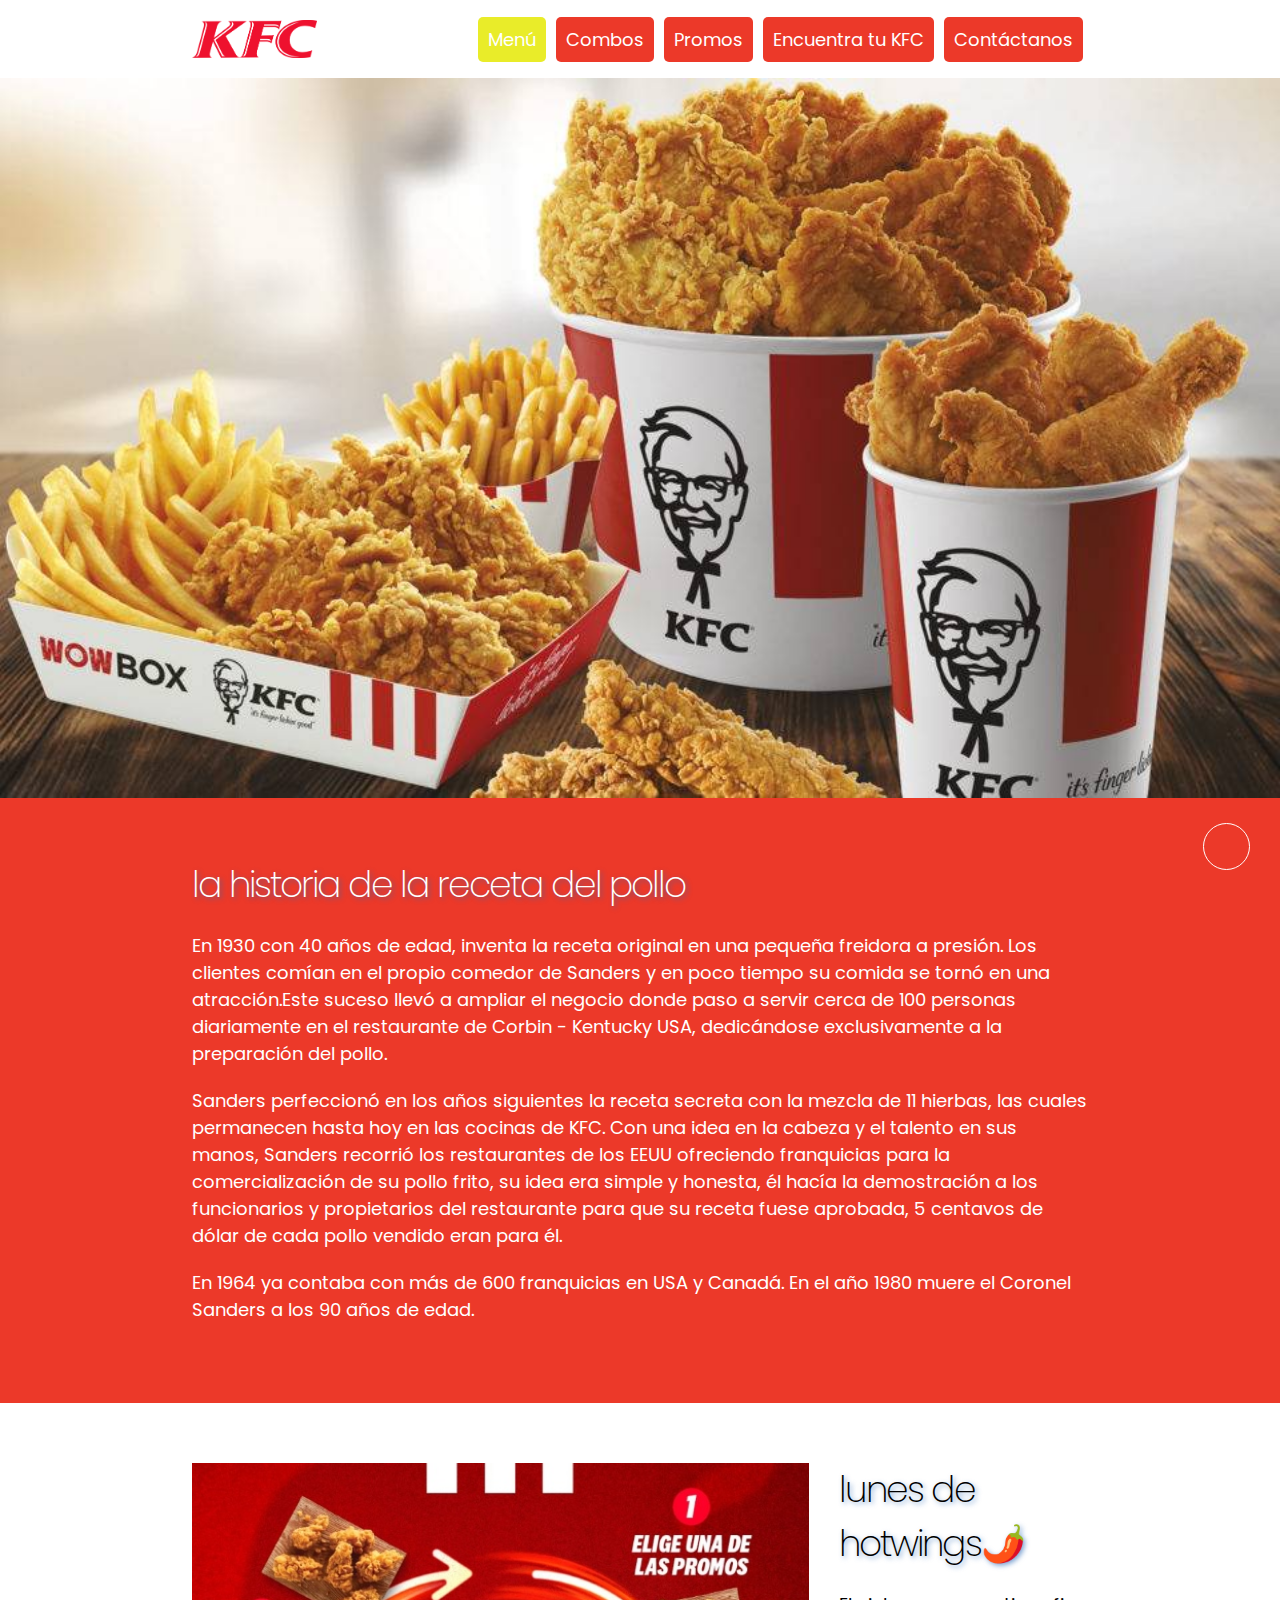
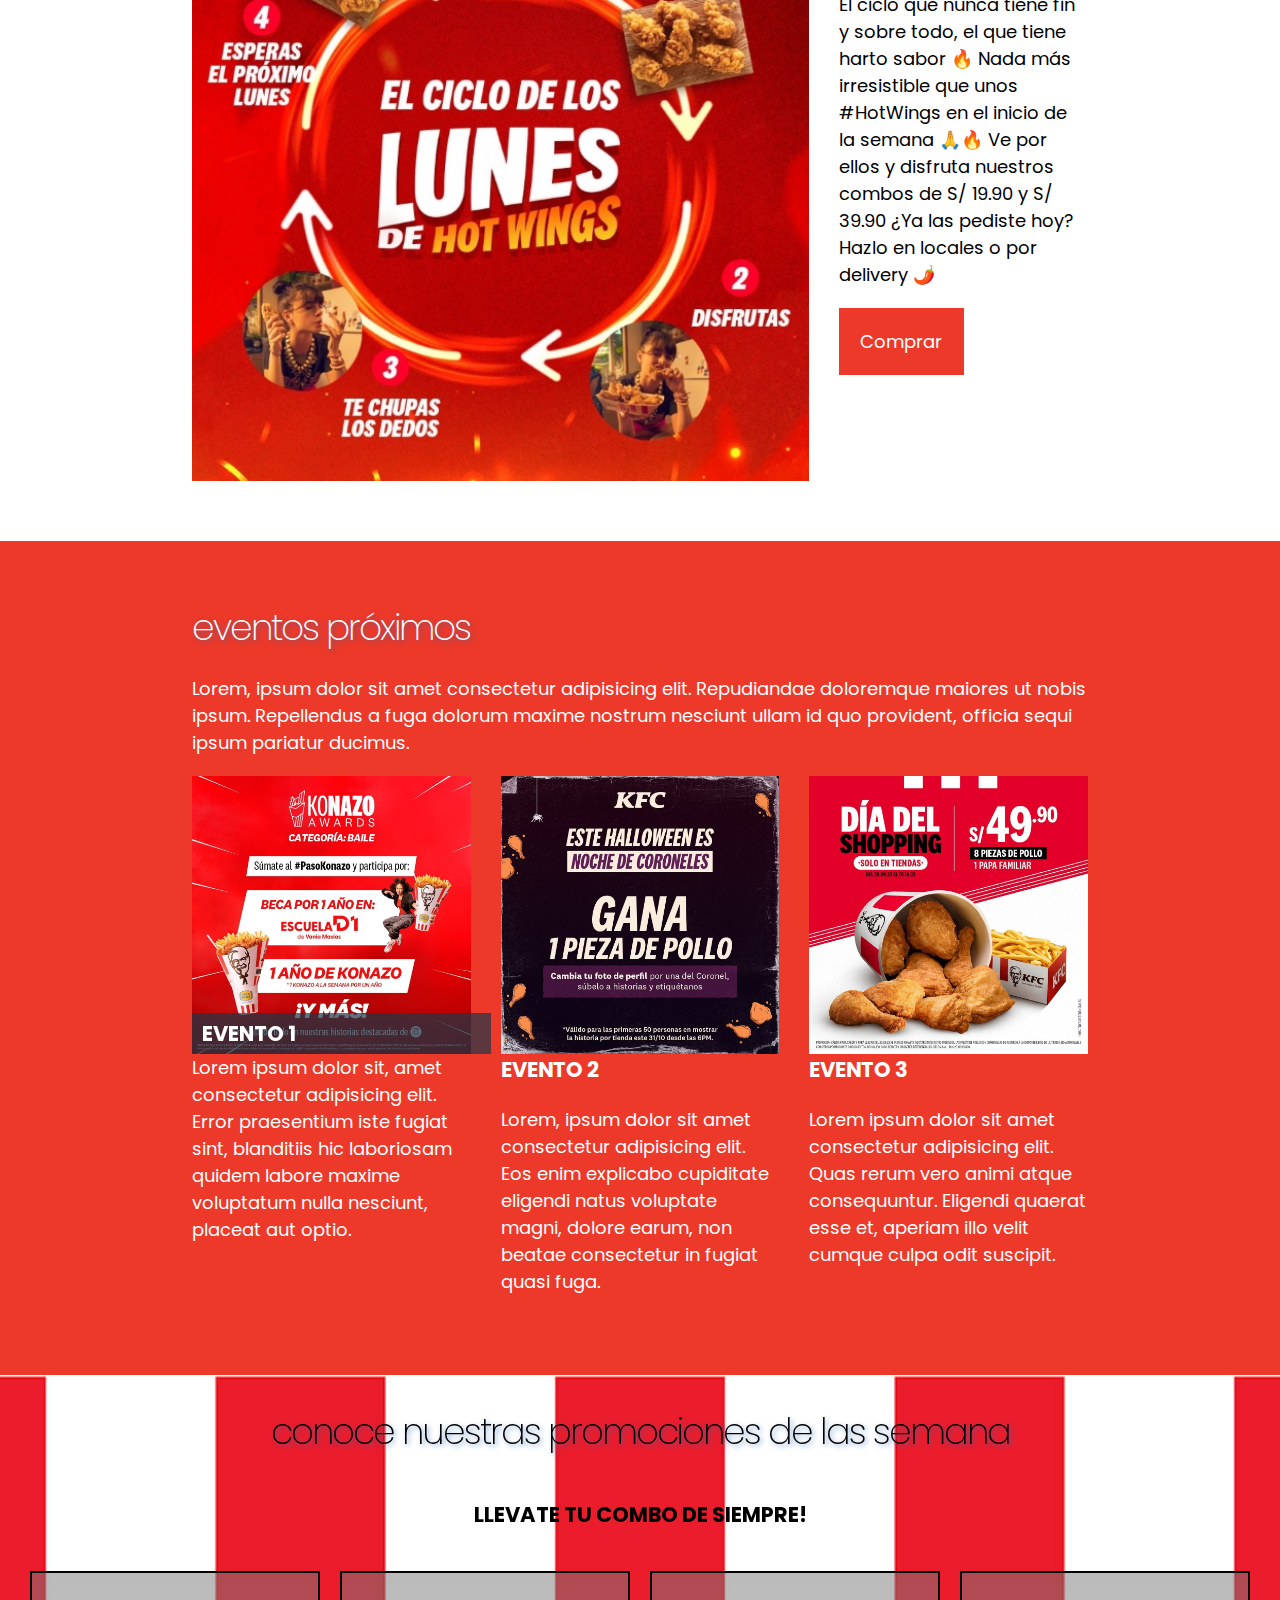
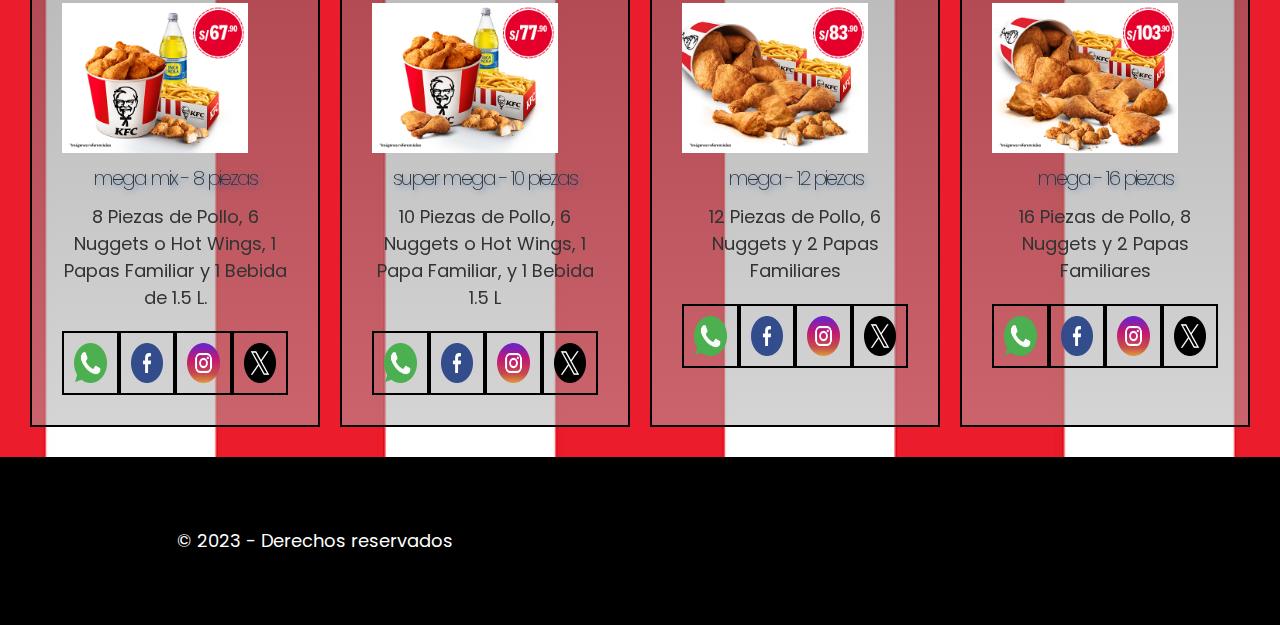
<file: index.html>
<!DOCTYPE html>
<html lang="es">
<head>
    <meta charset="UTF-8">

    <meta name="viewport" content="width=device-width, initial-scale=1.0">

    <title>KFC</title>

   <link rel="shortcut icon" href="imagenes/favicon.ico" type="image/x-icon"> 

    <link rel="stylesheet" href="estilos.css">

    <link rel="stylesheet" href="https://cdnjs.cloudflare.com/ajax/libs/font-awesome/6.4.2/css/all.min.css" integrity="sha512-z3gLpd7yknf1YoNbCzqRKc4qyor8gaKU1qmn+CShxbuBusANI9QpRohGBreCFkKxLhei6S9CQXFEbbKuqLg0DA==" crossorigin="anonymous" referrerpolicy="no-referrer" />
</head>
<body>
    <header id="cabecera" class="espaciado">
        <div class="contenedor">
            <nav class="nav-bar">
                <div class="nav-logo">
                    <a href="index.html">
                        <img src="imagenes/KFCL-OGO.png" class="ajustar-ancho">
                    </a>                    
                </div> 

                <ul class="nav-menu">
                    <li>
                        <a href="index.html" class="nav-menu-link pagina-actual">Menú</a>
                    </li>

                    <li>
                        <a href="combos.html" class="nav-menu-link">Combos</a>
                    </li>

                    <li>
                        <a href="promos.html" class="nav-menu-link">Promos</a>
                    </li>

                    <li>
                        <a href="encuentratukfc.html" class="nav-menu-link">Encuentra tu KFC</a>
                    </li>

                    <li>
                        <a href="contactanos.html" class="nav-menu-link">Contáctanos</a>
                    </li>
                </ul> 
            </nav> 
        </div> 
    </header> 

    <section id="banner">
        <img src="imagenes/banner.jpg" class="ajustar-ancho">
    </section>

    <section id="nosotros" class="espaciado">
        <div class="contenedor">
            <h2>La historia de la receta del pollo</h2>
            <p>En 1930 con 40 años de edad, inventa la receta original en una pequeña freidora a presión. Los clientes comían en el propio comedor de Sanders y en poco tiempo su comida se tornó en una atracción.Este suceso llevó a ampliar el negocio donde paso a servir cerca de 100 personas diariamente en el restaurante de Corbin - Kentucky USA, dedicándose exclusivamente a la preparación del pollo.</p>
            <p>Sanders perfeccionó en los años siguientes la receta secreta con la mezcla de 11 hierbas, las cuales permanecen hasta hoy en las cocinas de KFC. Con una idea en la cabeza y el talento en sus manos, Sanders recorrió los restaurantes de los EEUU ofreciendo franquicias para la comercialización de su pollo frito, su idea era simple y honesta, él hacía la demostración a los funcionarios y propietarios del restaurante para que su receta fuese aprobada, 5 centavos de dólar de cada pollo vendido eran para él.</p>
            <p>En 1964 ya contaba con más de 600 franquicias en USA y Canadá. En el año 1980 muere el Coronel Sanders a los 90 años de edad.</p>
        </div>
    </section>

    <section id="Lunes-de-hotwings" class="espaciado">
        <div class="contenedor">
            <div class="fila">
                <div class="columna columna66">
                    <img src="imagenes/Lunes-de-hotwings.jpg" class="ajustar-ancho">
                </div>
                <div class="columna">
                    <h2>Lunes de HOTWINGS🌶️</h2>
                    <p>El ciclo que nunca tiene fin y sobre todo, el que tiene harto sabor 🔥 Nada más irresistible que unos #HotWings en el inicio de la semana 🙏🔥 Ve por ellos y disfruta nuestros combos de S/ 19.90 y S/ 39.90 ¿Ya las pediste hoy? Hazlo en locales o por delivery 🌶️</p>

                    <div class="boton">
                        Comprar 
                    </div>
                </div>
            </div>
        </div>
    </section>

    <section id="eventos" class="espaciado">
        <div class="contenedor">
            <h2>Eventos próximos</h2>
            <p>Lorem, ipsum dolor sit amet consectetur adipisicing elit. Repudiandae doloremque maiores ut nobis ipsum. Repellendus a fuga dolorum maxime nostrum nesciunt ullam id quo provident, officia sequi ipsum pariatur ducimus.</p>
            <div class="fila">
                <div class="columna">
                    <div class="eventos-foto">
                        <img src="imagenes/evento1.jpg" class="ajustar-ancho">
                        <div class="eventos-foto-titulo">
                            <h3>Evento 1</h3>
                        </div>
                    </div>
                    <p>Lorem ipsum dolor sit, amet consectetur adipisicing elit. Error praesentium iste fugiat sint, blanditiis hic laboriosam quidem labore maxime voluptatum nulla nesciunt, placeat aut optio.</p>
                </div>

                <div class="columna">
                    <img src="imagenes/evento2.jpg" class="ajustar-ancho">
                    <h3>Evento 2</h3>
                    <p>Lorem, ipsum dolor sit amet consectetur adipisicing elit. Eos enim explicabo cupiditate eligendi natus voluptate magni, dolore earum, non beatae consectetur in fugiat quasi fuga.</p>
                </div>

                <div class="columna">
                    <img src="imagenes/evento3.jpg" class="ajustar-ancho">
                    <h3>Evento 3</h3>
                    <p>Lorem ipsum dolor sit amet consectetur adipisicing elit. Quas rerum vero animi atque consequuntur. Eligendi quaerat esse et, aperiam illo velit cumque culpa odit suscipit.</p>
                </div>
            </div>
        </div>
    </section>

    <section class="megacombos">
        <div class="section-title">
            <h2>Conoce nuestras promociones de las semana</h2>
        </div>
        <div class="section-title">
            <h3>Llevate tu combo de siempre!</h3>
        </div>
        <div class="image-boxes">
            <div class="box">
                <div class="inner-box">
                    <img src="imagenes/mega_mix_8.jpg">
                    <h2>Mega Mix - 8 piezas</h2>
                    <p>8 Piezas de Pollo, 6 Nuggets o Hot Wings, 1 Papas Familiar y 1 Bebida de 1.5 L.</p>
                    <div class="social-icons">
                        <div class="social-icon">
                            <a href="#" target="_blank">
                                <img src="imagenes/whatsapp.png" alt="WhatsApp">
                            </a>
                        </div>
                        <div class="social-icon">
                            <a href="#" target="_blank">
                                <img src="imagenes/facebook.png" alt="Facebook">
                            </a>
                        </div>
                        <div class="social-icon">
                            <a href="#" target="_blank">
                                <img src="imagenes/instagram.png" alt="Instagram">
                            </a>
                        </div>
                        <div class="social-icon">
                            <a href="#" target="_blank">
                                <img src="imagenes/twitter.png" alt="Twitter">
                            </a>
                        </div>
                    </div>
                </div>
                
            </div>

            <div class="box">
                <div class="inner-box">
                    <img src="imagenes/super_mega10.jpg">
                    <h2>Super Mega - 10 piezas</h2>
                    <p>10 Piezas de Pollo, 6 Nuggets o Hot Wings, 1 Papa Familiar, y 1 Bebida 1.5 L</p>
                    <div class="social-icons">
                        <div class="social-icon">
                            <a href="#" target="_blank">
                                <img src="imagenes/whatsapp.png" alt="WhatsApp">
                            </a>
                        </div>
                        <div class="social-icon">
                            <a href="#" target="_blank">
                                <img src="imagenes/facebook.png" alt="Facebook">
                            </a>
                        </div>
                        <div class="social-icon">
                            <a href="#" target="_blank">
                                <img src="imagenes/instagram.png" alt="Instagram">
                            </a>
                        </div>
                        <div class="social-icon">
                            <a href="#" target="_blank">
                                <img src="imagenes/twitter.png" alt="Twitter">
                            </a>
                        </div>
                    </div>
                </div>
            </div>
            <div class="box">
                <div class="inner-box">
                    <img src="imagenes/mega_12.jpg">
                    <h2>Mega - 12 piezas</h2>
                    <p>12 Piezas de Pollo, 6 Nuggets y 2 Papas Familiares</p>
                    <div class="social-icons">
                        <div class="social-icon">
                            <a href="#" target="_blank">
                                <img src="imagenes/whatsapp.png" alt="WhatsApp">
                            </a>
                        </div>
                        <div class="social-icon">
                            <a href="#" target="_blank">
                                <img src="imagenes/facebook.png" alt="Facebook">
                            </a>
                        </div>
                        <div class="social-icon">
                            <a href="#" target="_blank">
                                <img src="imagenes/instagram.png" alt="Instagram">
                            </a>
                        </div>
                        <div class="social-icon">
                            <a href="#" target="_blank">
                                <img src="imagenes/twitter.png" alt="Twitter">
                            </a>
                        </div>
                    </div>
                </div>
            </div>

            <div class="box">
                <div class="inner-box">
                    <img src="imagenes/mega_16.jpg">
                    <h2>Mega - 16 piezas</h2>
                    <p>16 Piezas de Pollo, 8 Nuggets y 2 Papas Familiares</p>
                    <div class="social-icons">
                        <div class="social-icon">
                            <a href="#" target="_blank">
                                <img src="imagenes/whatsapp.png" alt="WhatsApp">
                            </a>
                        </div>
                        <div class="social-icon">
                            <a href="#" target="_blank">
                                <img src="imagenes/facebook.png" alt="Facebook">
                            </a>
                        </div>
                        <div class="social-icon">
                            <a href="#" target="_blank">
                                <img src="imagenes/instagram.png" alt="Instagram">
                            </a>
                        </div>
                        <div class="social-icon">
                            <a href="#" target="_blank">
                                <img src="imagenes/twitter.png" alt="Twitter">
                            </a>
                        </div>
                    </div>
                </div>
            </div>
        </div>
    </section>

    <footer id="pie" class="espaciado">
        <div class="contenedor">
            <div class="fila">
                <div>
                    &copy; 2023 - Derechos reservados
                </div>

                <div>
                    <a href="https://twitter.com/isil_pe" target="_blank" title="Síguenos en x-Twitter">
                        <i class="fa-brands fa-x-twitter"></i>
                    </a>
                    
                    <a href="https://www.facebook.com/ISILpe" target="_blank" title="Síguenos en Facebook">
                        <i class="fa-brands fa-facebook"></i>
                    </a>

                    <a href="https://www.instagram.com/isil_pe" target="_blank" title="Síguenos en Instagram">
                        <i class="fa-brands fa-instagram"></i>
                    </a>                                    
                </div>
            </div>
        </div>
    </footer>

    <a href="#" class="scroll-ir-arriba">
        <i class="fa-solid fa-angle-up"></i>
    </a>
</body>
</html>
</file>
<file: estilos.css>
/* Enlaza el CSS con una fuente externa de Google Fonts */
@import url('https://fonts.googleapis.com/css2?family=Poppins:ital,wght@0,100;0,200;0,300;0,400;0,500;0,600;0,700;0,800;0,900;1,100;1,200;1,300;1,400;1,500;1,600;1,700;1,800;1,900&display=swap');


/* Zona de variables CSS */
:root {
    /* Paleta de colores */
    --color1: #ec3929;
    --color2: #e9ec29;
    --color3: #c8d4e2;
    --color4: #FFFFFF;
    --color5: #000000;
    --color6: #2a69b8;

    /* Fuentes */
    --fuente1: 'Poppins';
    --fuente2: sans-serif;
}

/* 1) Selector de estilos universal de elementos  */
* {
    margin: 0;
    padding: 0;
}

/* 2) Selector de estilo de tipo HTML */

html {
    scroll-behavior: smooth; /* Suavizar el desplamiento del scroll en la ventana */
}

body {
    font-family: var(--fuente1), var(--fuente2);
    font-size: 18px;
    line-height: 1.5;
}

h1 {
    font-size: 50px;
    font-weight: bold;
}

h2 {
    font-size: 36px;
    text-shadow: 2px 2px 5px rgba(42,105,184,0.6);
    font-weight: 200;
    text-transform: lowercase;
    letter-spacing: -2px;
}

h3 {
    text-transform: uppercase;
}

p, h1, h2, h3 {
    margin-bottom: 20px;
}

img {
    display: block;
}

a {
    color: var(--color4);
    text-decoration: none; /* Quita el subrayado*/
}

/* 3) Selector de estilo de tipo ID */
#cabecera {
   background-color: var(--color4); 
   color: var(--color1);

   padding-top: 20px;
   padding-bottom: 20px;

   /* Aplicando posicionamiento pegajoso */
   position: sticky;
   top: 0px;
}

#nosotros {
    background-color: var(--color1);
    color: var(--color4);
}

#Lunes-de-hotmins image {
    box-shadow: 0 15px 20px 0 rgba(32, 54, 70, 0.5);
}



#eventos {
    background-color: var(--color1);
    color: var(--color4);
}

#alumnos .columna {
    border: var(--color1) 1px solid;
    margin-left: 5px;
    margin-right: 5px;
    padding-top: 15px;
    border-radius: 10px;
}

#alumnos img {
    /* box-shadow: 11px -11px 17px 0px rgba(0,0,0,0.75);
    -webkit-box-shadow: 11px -11px 17px 0px rgba(0,0,0,0.75);
    -moz-box-shadow: 11px -11px 17px 0px rgba(0,0,0,0.75); */

    border-radius: 50%;
    -webkit-border-radius: 50%;
    -moz-border-radius: 50%;

    margin-bottom: 20px;
}

#pie {
    background-color: var(--color5);
    color: var(--color4);
}


#pie .fila {
    justify-content: space-between;
    align-items: center;
}

#pie i {
    font-size: 32px;
    margin-left: 5px;
    margin-right: 5px;
}



/* 4) Selector de estilo de tipo CLASS */
.espaciado {
    padding-top: 60px;
    padding-bottom: 60px;
}

.contenedor {
    max-width: 70%;
    margin-left: auto;
    margin-right: auto;
}

.fila {
    display: flex;  /* Activa Flexbox */
    flex-direction: row;

    margin-left: -15px;
    margin-right: -15px;
}

.columna {
    /* Establecer el mismo ancho para cada caja */
    flex-basis: 0;
    flex-grow: 1;

    /* Espaciado entre columnas */
    padding-left: 15px;
    padding-right: 15px;
}

.columna25 {
    flex-basis: 25%;
    max-width: 25%;
}

.columna33 {
    flex-basis: 33.33%;
    max-width: 33.33%;
}

.columna50 {
    flex-basis: 50%;
    max-width: 50%;
}

.columna66 {
    flex-basis: 66.66%;
    max-width: 66.66%;
}

.columna75 {
    flex-basis: 75%;
    max-width: 75%;
}

.ajustar-ancho {
    width: 100%;
    height: auto;
}


.boton {
    background-color: var(--color1);
    color: var(--color4);
    padding-top: 20px;
    padding-bottom: 20px;
    width: 50%;
    text-align: center;
}

.texto-enorme {
    font-size: 50px;
}

.texto-resaltado {
    color: var(--color4);
    font-weight: 900;
    text-shadow: 2px 2px 5px var(--color5);
}

/* Estilos para formatear los elementos de la barra de menú */

.nav-logo {
    width: 125px;
}

.nav-menu-link {
    background-color: var(--color1);
    color: var(--color4);
    margin: 5px;
    padding: 10px;
    border-radius: 5px;

    transition: all 0.5s ease-in-out;
}

.nav-menu-link:hover {
    background-color: var(--color2);
    box-shadow: -3px 3px 15px var(--color5);
}

.nav-bar {
    display: flex;
    flex-direction: row;

    justify-content: space-between;
    align-items: center;
}

.nav-menu {
    list-style-type: none; /* Quita la viñeta */

    display: flex;
    flex-direction: row;
}


.scroll-ir-arriba {
    /* Decorar el botón */
    background-color: var(--color1);
    color: var(--color4);
    border: var(--color4) 1px solid;

    /* Tamaño del botón */
    width: 45px;
    height: 45px;

    /* Posicionar el botón */
    position: fixed;
    bottom: 30px;
    right: 30px;

    /* Centrar el icono con flexbox */
    display: flex;
    justify-content: center;
    align-items: center;
    border-radius: 50%;

    transition: all 0.5s ease-in-out;
}

.scroll-ir-arriba:hover {
    background-color: var(--color2);
    box-shadow: -3px 3px 15px var(--color5);
    transform: scale(110%) translateY(-5px);
}


.pagina-actual {
    background-color: var(--color2);
    color: var(--color4);
}

.eventos-foto {
    /* Caja padre */
    position: relative;
}

.eventos-foto-titulo {
    /* Caja hijo */
    position: absolute;
    background-color: rgba(32, 54, 70, 0.7);
    padding: 5px 10px;
    width: 100%;
    bottom: 0px;
    left: calc(50% - var(--width) / 2);
}

.eventos-foto-titulo h3 {
    margin:0px;
}

.megacombos {
    position: relative;
    background-image: url('imagenes/section2.png');
    background-size: cover;
    background-position: center;
    background-repeat: no-repeat;
    display: flex;
    flex-direction: column;
    align-items: center;
    padding: 20px;
}

.section-title {
    text-align: center;
    padding: 10px;
    font-style: bold;
    color: black;
}

.image-boxes {
    display: flex; /* Los cuadros de imágenes estarán en una fila */
    justify-content: space-around; /* Espacio entre los cuadros */
    width: 100%; /* Ancho completo para ocupar la fila completa */
}

.box {
    border: 2px solid #000;
    width: 400px;
    padding: 10px;
    margin: 10px;
    text-align: center;
    display: flex;
    flex-direction: column;
    align-items: center;
    background: linear-gradient(to bottom, rgba(119, 119, 119, 0.5), rgba(170, 170, 170, 0.5));
    color: #fff;
}

.inner-box {
    padding: 20px;
}

.box img {
    max-width: 100%;
    max-height: 150px;
    width: auto;
}

.box h2 {
    font-size: 20px;
    margin: 10px 0;
    color: #333;
}

.box p {
    color: #333;
}

.social-icons {
    display: flex;
    justify-content: space-around;
    margin-top: 10px;
}

.social-icon {
    border: 2px solid black; /* Ajusta el color del borde según tus preferencias */ /* Ajusta el radio de borde según tus preferencias */
    overflow: hidden; /* Oculta cualquier contenido que se extienda más allá del contenedor */
}

.social-icon a {
    text-decoration: none;
    color: #fff;
    display: block; /* Para que el enlace ocupe todo el espacio del contenedor */
    padding: 10px;
}

.social-icon img {
    width: 40px; /* Ajusta el tamaño de los iconos según tus preferencias */
    height: 40px;
    max-width: 100%;
}
</file>
